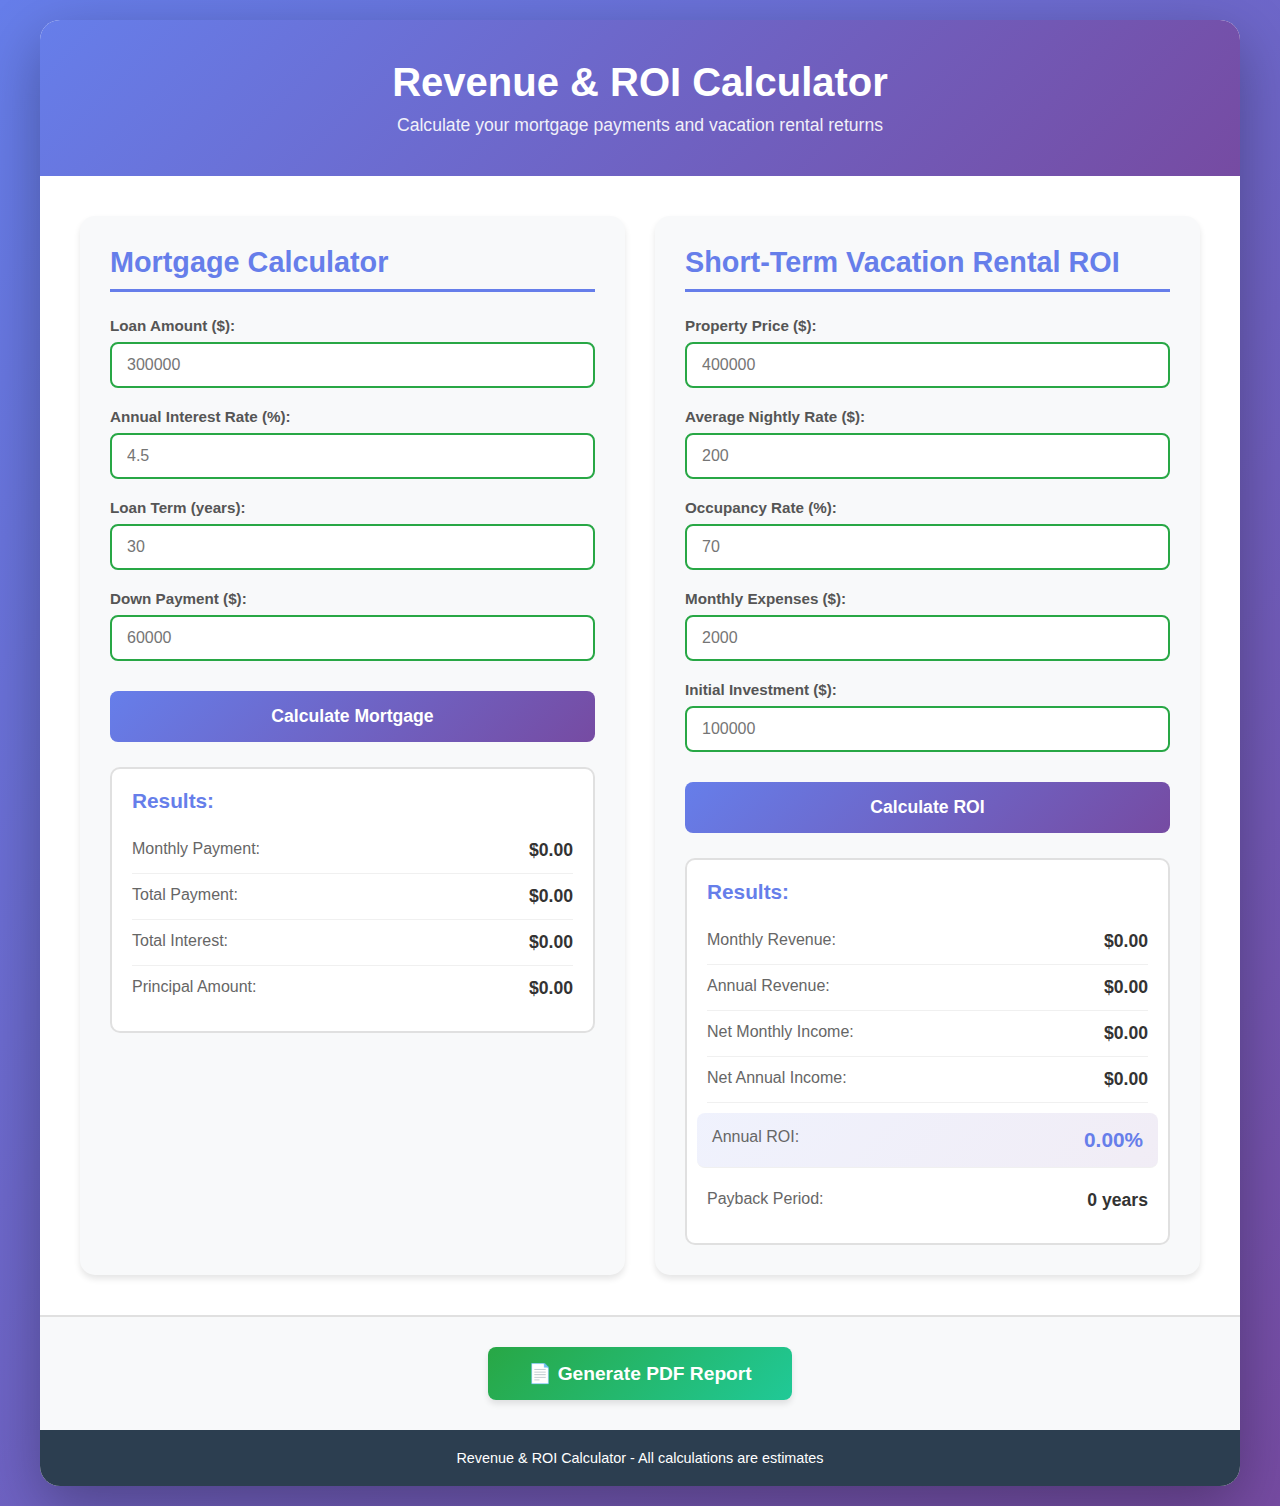
<file: index.html>
<!DOCTYPE html>
<html lang="en">
<head>
    <meta charset="UTF-8">
    <meta name="viewport" content="width=device-width, initial-scale=1.0">
    <title>Revenue & ROI Calculator</title>
    <link rel="stylesheet" href="style.css">
</head>
<body>
    <div class="container">
        <header>
            <h1>Revenue & ROI Calculator</h1>
            <p class="subtitle">Calculate your mortgage payments and vacation rental returns</p>
        </header>

        <div class="calculator-grid">
            <!-- Mortgage Calculator Panel -->
            <div class="calculator-panel" id="mortgage-panel">
                <h2>Mortgage Calculator</h2>
                <div class="form-group">
                    <label for="loan-amount">Loan Amount ($):</label>
                    <input type="number" id="loan-amount" placeholder="300000" min="0" step="1000">
                </div>
                <div class="form-group">
                    <label for="interest-rate">Annual Interest Rate (%):</label>
                    <input type="number" id="interest-rate" placeholder="4.5" min="0" max="100" step="0.1">
                </div>
                <div class="form-group">
                    <label for="loan-term">Loan Term (years):</label>
                    <input type="number" id="loan-term" placeholder="30" min="1" max="50" step="1">
                </div>
                <div class="form-group">
                    <label for="down-payment">Down Payment ($):</label>
                    <input type="number" id="down-payment" placeholder="60000" min="0" step="1000">
                </div>
                <button class="calculate-btn" onclick="calculateMortgage()">Calculate Mortgage</button>
                
                <div class="results" id="mortgage-results">
                    <h3>Results:</h3>
                    <div class="result-item">
                        <span class="label">Monthly Payment:</span>
                        <span class="value" id="monthly-payment">$0.00</span>
                    </div>
                    <div class="result-item">
                        <span class="label">Total Payment:</span>
                        <span class="value" id="total-payment">$0.00</span>
                    </div>
                    <div class="result-item">
                        <span class="label">Total Interest:</span>
                        <span class="value" id="total-interest">$0.00</span>
                    </div>
                    <div class="result-item">
                        <span class="label">Principal Amount:</span>
                        <span class="value" id="principal-amount">$0.00</span>
                    </div>
                </div>
            </div>

            <!-- Vacation Rental ROI Calculator Panel -->
            <div class="calculator-panel" id="rental-panel">
                <h2>Short-Term Vacation Rental ROI</h2>
                <div class="form-group">
                    <label for="property-price">Property Price ($):</label>
                    <input type="number" id="property-price" placeholder="400000" min="0" step="1000">
                </div>
                <div class="form-group">
                    <label for="nightly-rate">Average Nightly Rate ($):</label>
                    <input type="number" id="nightly-rate" placeholder="200" min="0" step="10">
                </div>
                <div class="form-group">
                    <label for="occupancy-rate">Occupancy Rate (%):</label>
                    <input type="number" id="occupancy-rate" placeholder="70" min="0" max="100" step="1">
                </div>
                <div class="form-group">
                    <label for="monthly-expenses">Monthly Expenses ($):</label>
                    <input type="number" id="monthly-expenses" placeholder="2000" min="0" step="100">
                </div>
                <div class="form-group">
                    <label for="initial-investment">Initial Investment ($):</label>
                    <input type="number" id="initial-investment" placeholder="100000" min="0" step="1000">
                </div>
                <button class="calculate-btn" onclick="calculateRentalROI()">Calculate ROI</button>
                
                <div class="results" id="rental-results">
                    <h3>Results:</h3>
                    <div class="result-item">
                        <span class="label">Monthly Revenue:</span>
                        <span class="value" id="monthly-revenue">$0.00</span>
                    </div>
                    <div class="result-item">
                        <span class="label">Annual Revenue:</span>
                        <span class="value" id="annual-revenue">$0.00</span>
                    </div>
                    <div class="result-item">
                        <span class="label">Net Monthly Income:</span>
                        <span class="value" id="net-monthly">$0.00</span>
                    </div>
                    <div class="result-item">
                        <span class="label">Net Annual Income:</span>
                        <span class="value" id="net-annual">$0.00</span>
                    </div>
                    <div class="result-item highlight">
                        <span class="label">Annual ROI:</span>
                        <span class="value" id="annual-roi">0.00%</span>
                    </div>
                    <div class="result-item">
                        <span class="label">Payback Period:</span>
                        <span class="value" id="payback-period">0 years</span>
                    </div>
                </div>
            </div>
        </div>

        <div class="pdf-section">
            <button class="pdf-btn" onclick="generatePDF()">
                📄 Generate PDF Report
            </button>
        </div>

        <footer>
            <p>Revenue & ROI Calculator - All calculations are estimates</p>
        </footer>
    </div>

    <script src="calculator.js"></script>
</body>
</html>
</file>
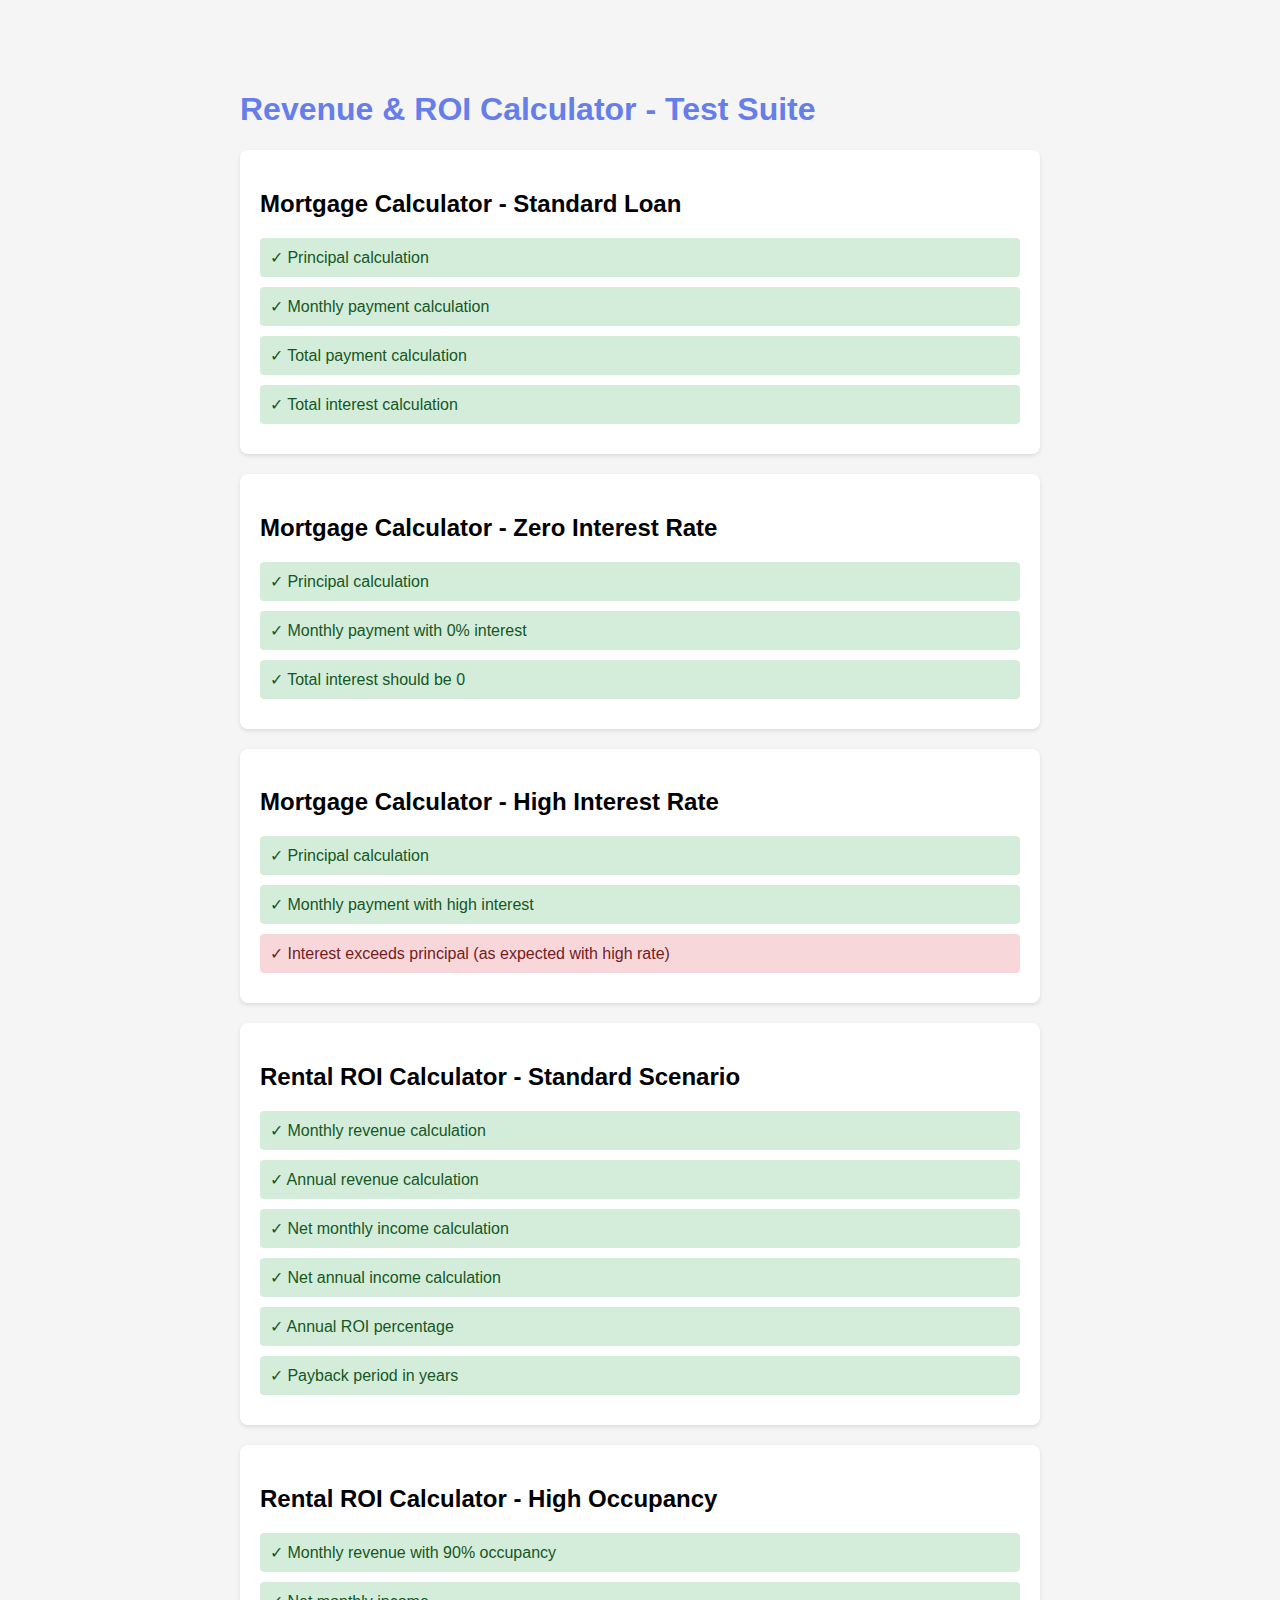
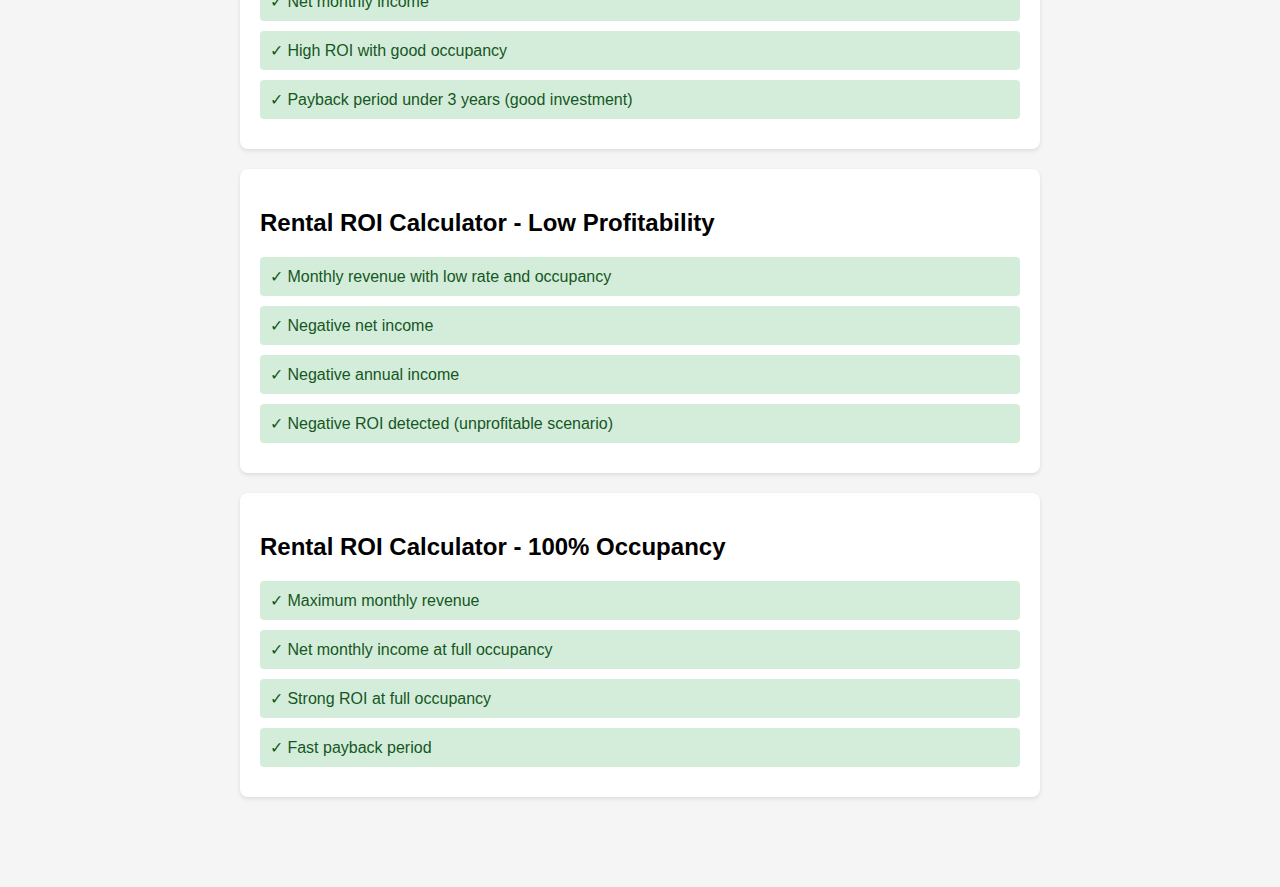
<file: tests.html>
<!DOCTYPE html>
<html lang="en">
<head>
    <meta charset="UTF-8">
    <meta name="viewport" content="width=device-width, initial-scale=1.0">
    <title>Calculator Tests</title>
    <style>
        body {
            font-family: 'Segoe UI', sans-serif;
            max-width: 800px;
            margin: 50px auto;
            padding: 20px;
            background: #f5f5f5;
        }
        h1 {
            color: #667eea;
        }
        .test-section {
            background: white;
            padding: 20px;
            margin: 20px 0;
            border-radius: 8px;
            box-shadow: 0 2px 4px rgba(0,0,0,0.1);
        }
        .test-result {
            padding: 10px;
            margin: 10px 0;
            border-radius: 4px;
        }
        .pass {
            background: #d4edda;
            color: #155724;
        }
        .fail {
            background: #f8d7da;
            color: #721c24;
        }
    </style>
</head>
<body>
    <h1>Revenue & ROI Calculator - Test Suite</h1>
    <div id="test-results"></div>

    <script>
        // Import calculator functions (inline for testing)
        function calculateMortgagePayment(loanAmount, annualRate, loanTermYears, downPayment) {
            const principal = loanAmount - downPayment;
            const monthlyRate = annualRate / 100 / 12;
            const numberOfPayments = loanTermYears * 12;
            
            let monthlyPayment;
            if (monthlyRate === 0) {
                monthlyPayment = principal / numberOfPayments;
            } else {
                monthlyPayment = principal * (monthlyRate * Math.pow(1 + monthlyRate, numberOfPayments)) / 
                                (Math.pow(1 + monthlyRate, numberOfPayments) - 1);
            }
            
            const totalPayment = monthlyPayment * numberOfPayments;
            const totalInterest = totalPayment - principal;
            
            return {
                monthlyPayment,
                totalPayment,
                totalInterest,
                principal
            };
        }

        function calculateRentalROI(nightlyRate, occupancyRate, monthlyExpenses, initialInvestment) {
            const daysInMonth = 30;
            const occupiedDays = (daysInMonth * occupancyRate) / 100;
            const monthlyRevenue = nightlyRate * occupiedDays;
            const annualRevenue = monthlyRevenue * 12;
            const netMonthlyIncome = monthlyRevenue - monthlyExpenses;
            const netAnnualIncome = netMonthlyIncome * 12;
            const annualROI = (netAnnualIncome / initialInvestment) * 100;
            const paybackPeriod = netAnnualIncome > 0 ? initialInvestment / netAnnualIncome : 0;
            
            return {
                monthlyRevenue,
                annualRevenue,
                netMonthlyIncome,
                netAnnualIncome,
                annualROI,
                paybackPeriod
            };
        }

        // Test framework
        class TestRunner {
            constructor() {
                this.tests = [];
                this.results = [];
            }

            test(name, fn) {
                this.tests.push({ name, fn });
            }

            assertApprox(actual, expected, tolerance = 0.01, message = '') {
                const diff = Math.abs(actual - expected);
                if (diff <= tolerance) {
                    return { pass: true, message: `✓ ${message || 'Values match'}` };
                } else {
                    return { 
                        pass: false, 
                        message: `✗ ${message || 'Values do not match'}: expected ${expected}, got ${actual} (diff: ${diff})` 
                    };
                }
            }

            run() {
                const resultsDiv = document.getElementById('test-results');
                
                this.tests.forEach(({ name, fn }) => {
                    const section = document.createElement('div');
                    section.className = 'test-section';
                    
                    const title = document.createElement('h2');
                    title.textContent = name;
                    section.appendChild(title);
                    
                    try {
                        const assertions = fn();
                        assertions.forEach(assertion => {
                            const result = document.createElement('div');
                            result.className = `test-result ${assertion.pass ? 'pass' : 'fail'}`;
                            result.textContent = assertion.message;
                            section.appendChild(result);
                        });
                    } catch (error) {
                        const result = document.createElement('div');
                        result.className = 'test-result fail';
                        result.textContent = `✗ Test failed with error: ${error.message}`;
                        section.appendChild(result);
                    }
                    
                    resultsDiv.appendChild(section);
                });
            }
        }

        // Create test runner
        const runner = new TestRunner();

        // Mortgage Calculator Tests
        runner.test('Mortgage Calculator - Standard Loan', function() {
            const result = calculateMortgagePayment(300000, 4.5, 30, 60000);
            return [
                runner.assertApprox(result.principal, 240000, 0.01, 'Principal calculation'),
                runner.assertApprox(result.monthlyPayment, 1216.04, 1, 'Monthly payment calculation'),
                runner.assertApprox(result.totalPayment, 437776.11, 10, 'Total payment calculation'),
                runner.assertApprox(result.totalInterest, 197776.11, 10, 'Total interest calculation')
            ];
        });

        runner.test('Mortgage Calculator - Zero Interest Rate', function() {
            const result = calculateMortgagePayment(120000, 0, 10, 20000);
            return [
                runner.assertApprox(result.principal, 100000, 0.01, 'Principal calculation'),
                runner.assertApprox(result.monthlyPayment, 833.33, 1, 'Monthly payment with 0% interest'),
                runner.assertApprox(result.totalInterest, 0, 0.01, 'Total interest should be 0')
            ];
        });

        runner.test('Mortgage Calculator - High Interest Rate', function() {
            const result = calculateMortgagePayment(500000, 8.5, 15, 100000);
            return [
                runner.assertApprox(result.principal, 400000, 0.01, 'Principal calculation'),
                runner.assertApprox(result.monthlyPayment, 3936.57, 5, 'Monthly payment with high interest'),
                { pass: result.totalInterest > result.principal, message: '✓ Interest exceeds principal (as expected with high rate)' }
            ];
        });

        // Rental ROI Calculator Tests
        runner.test('Rental ROI Calculator - Standard Scenario', function() {
            const result = calculateRentalROI(200, 70, 2000, 100000);
            return [
                runner.assertApprox(result.monthlyRevenue, 4200, 0.01, 'Monthly revenue calculation'),
                runner.assertApprox(result.annualRevenue, 50400, 0.01, 'Annual revenue calculation'),
                runner.assertApprox(result.netMonthlyIncome, 2200, 0.01, 'Net monthly income calculation'),
                runner.assertApprox(result.netAnnualIncome, 26400, 0.01, 'Net annual income calculation'),
                runner.assertApprox(result.annualROI, 26.40, 0.1, 'Annual ROI percentage'),
                runner.assertApprox(result.paybackPeriod, 3.79, 0.1, 'Payback period in years')
            ];
        });

        runner.test('Rental ROI Calculator - High Occupancy', function() {
            const result = calculateRentalROI(150, 90, 1500, 80000);
            return [
                runner.assertApprox(result.monthlyRevenue, 4050, 1, 'Monthly revenue with 90% occupancy'),
                runner.assertApprox(result.netMonthlyIncome, 2550, 1, 'Net monthly income'),
                runner.assertApprox(result.annualROI, 38.25, 0.5, 'High ROI with good occupancy'),
                { pass: result.paybackPeriod < 3, message: '✓ Payback period under 3 years (good investment)' }
            ];
        });

        runner.test('Rental ROI Calculator - Low Profitability', function() {
            const result = calculateRentalROI(100, 50, 3000, 100000);
            return [
                runner.assertApprox(result.monthlyRevenue, 1500, 1, 'Monthly revenue with low rate and occupancy'),
                runner.assertApprox(result.netMonthlyIncome, -1500, 1, 'Negative net income'),
                runner.assertApprox(result.netAnnualIncome, -18000, 1, 'Negative annual income'),
                { pass: result.annualROI < 0, message: '✓ Negative ROI detected (unprofitable scenario)' }
            ];
        });

        runner.test('Rental ROI Calculator - 100% Occupancy', function() {
            const result = calculateRentalROI(250, 100, 2500, 120000);
            return [
                runner.assertApprox(result.monthlyRevenue, 7500, 1, 'Maximum monthly revenue'),
                runner.assertApprox(result.netMonthlyIncome, 5000, 1, 'Net monthly income at full occupancy'),
                runner.assertApprox(result.annualROI, 50, 1, 'Strong ROI at full occupancy'),
                runner.assertApprox(result.paybackPeriod, 2, 0.1, 'Fast payback period')
            ];
        });

        // Run all tests
        window.onload = function() {
            runner.run();
        };
    </script>
</body>
</html>
</file>
<file: style.css>
* {
    margin: 0;
    padding: 0;
    box-sizing: border-box;
}

body {
    font-family: 'Segoe UI', Tahoma, Geneva, Verdana, sans-serif;
    background: linear-gradient(135deg, #667eea 0%, #764ba2 100%);
    min-height: 100vh;
    padding: 20px;
    color: #333;
}

.container {
    max-width: 1200px;
    margin: 0 auto;
    background: white;
    border-radius: 20px;
    box-shadow: 0 20px 60px rgba(0, 0, 0, 0.3);
    overflow: hidden;
}

header {
    background: linear-gradient(135deg, #667eea 0%, #764ba2 100%);
    color: white;
    padding: 40px;
    text-align: center;
}

header h1 {
    font-size: 2.5em;
    margin-bottom: 10px;
    font-weight: 700;
}

.subtitle {
    font-size: 1.1em;
    opacity: 0.9;
}

.calculator-grid {
    display: grid;
    grid-template-columns: repeat(auto-fit, minmax(450px, 1fr));
    gap: 30px;
    padding: 40px;
}

@media (max-width: 768px) {
    .calculator-grid {
        grid-template-columns: 1fr;
        padding: 20px;
    }
}

.calculator-panel {
    background: #f8f9fa;
    border-radius: 15px;
    padding: 30px;
    box-shadow: 0 4px 6px rgba(0, 0, 0, 0.1);
    transition: transform 0.3s ease, box-shadow 0.3s ease;
}

.calculator-panel:hover {
    transform: translateY(-5px);
    box-shadow: 0 8px 15px rgba(0, 0, 0, 0.2);
}

.calculator-panel h2 {
    color: #667eea;
    margin-bottom: 25px;
    font-size: 1.8em;
    border-bottom: 3px solid #667eea;
    padding-bottom: 10px;
}

.form-group {
    margin-bottom: 20px;
}

.form-group label {
    display: block;
    margin-bottom: 8px;
    color: #555;
    font-weight: 600;
    font-size: 0.95em;
}

.form-group input {
    width: 100%;
    padding: 12px 15px;
    border: 2px solid #e0e0e0;
    border-radius: 8px;
    font-size: 1em;
    transition: border-color 0.3s ease, box-shadow 0.3s ease;
}

.form-group input:focus {
    outline: none;
    border-color: #667eea;
    box-shadow: 0 0 0 3px rgba(102, 126, 234, 0.1);
}

.calculate-btn {
    width: 100%;
    padding: 15px;
    background: linear-gradient(135deg, #667eea 0%, #764ba2 100%);
    color: white;
    border: none;
    border-radius: 8px;
    font-size: 1.1em;
    font-weight: 600;
    cursor: pointer;
    transition: transform 0.2s ease, box-shadow 0.2s ease;
    margin-top: 10px;
}

.calculate-btn:hover {
    transform: translateY(-2px);
    box-shadow: 0 5px 15px rgba(102, 126, 234, 0.4);
}

.calculate-btn:active {
    transform: translateY(0);
}

.results {
    margin-top: 25px;
    padding: 20px;
    background: white;
    border-radius: 10px;
    border: 2px solid #e0e0e0;
}

.results h3 {
    color: #667eea;
    margin-bottom: 15px;
    font-size: 1.3em;
}

.result-item {
    display: flex;
    justify-content: space-between;
    padding: 12px 0;
    border-bottom: 1px solid #f0f0f0;
}

.result-item:last-child {
    border-bottom: none;
}

.result-item .label {
    color: #666;
    font-weight: 500;
}

.result-item .value {
    color: #333;
    font-weight: 700;
    font-size: 1.1em;
}

.result-item.highlight {
    background: linear-gradient(135deg, rgba(102, 126, 234, 0.1) 0%, rgba(118, 75, 162, 0.1) 100%);
    padding: 15px;
    margin: 10px -10px;
    border-radius: 8px;
}

.result-item.highlight .value {
    color: #667eea;
    font-size: 1.3em;
}

.pdf-section {
    text-align: center;
    padding: 30px 40px;
    background: #f8f9fa;
    border-top: 2px solid #e0e0e0;
}

.pdf-btn {
    padding: 15px 40px;
    background: linear-gradient(135deg, #28a745 0%, #20c997 100%);
    color: white;
    border: none;
    border-radius: 8px;
    font-size: 1.2em;
    font-weight: 600;
    cursor: pointer;
    transition: transform 0.2s ease, box-shadow 0.2s ease;
    box-shadow: 0 4px 6px rgba(0, 0, 0, 0.1);
}

.pdf-btn:hover {
    transform: translateY(-2px);
    box-shadow: 0 6px 20px rgba(40, 167, 69, 0.4);
}

.pdf-btn:active {
    transform: translateY(0);
}

footer {
    background: #2c3e50;
    color: white;
    text-align: center;
    padding: 20px;
    font-size: 0.9em;
}

/* Print styles for PDF */
@media print {
    body {
        background: white;
        padding: 0;
    }
    
    .pdf-btn {
        display: none;
    }
    
    .container {
        box-shadow: none;
    }
}

/* Input validation styles */
input:invalid {
    border-color: #dc3545;
}

input:valid {
    border-color: #28a745;
}

/* Loading animation */
.loading {
    opacity: 0.6;
    pointer-events: none;
}

/* Success message */
.success-message {
    background: #d4edda;
    color: #155724;
    padding: 15px;
    border-radius: 8px;
    margin: 20px 40px;
    text-align: center;
    font-weight: 600;
    display: none;
}

.success-message.show {
    display: block;
    animation: fadeIn 0.3s ease;
}

@keyframes fadeIn {
    from {
        opacity: 0;
        transform: translateY(-10px);
    }
    to {
        opacity: 1;
        transform: translateY(0);
    }
}
</file>
